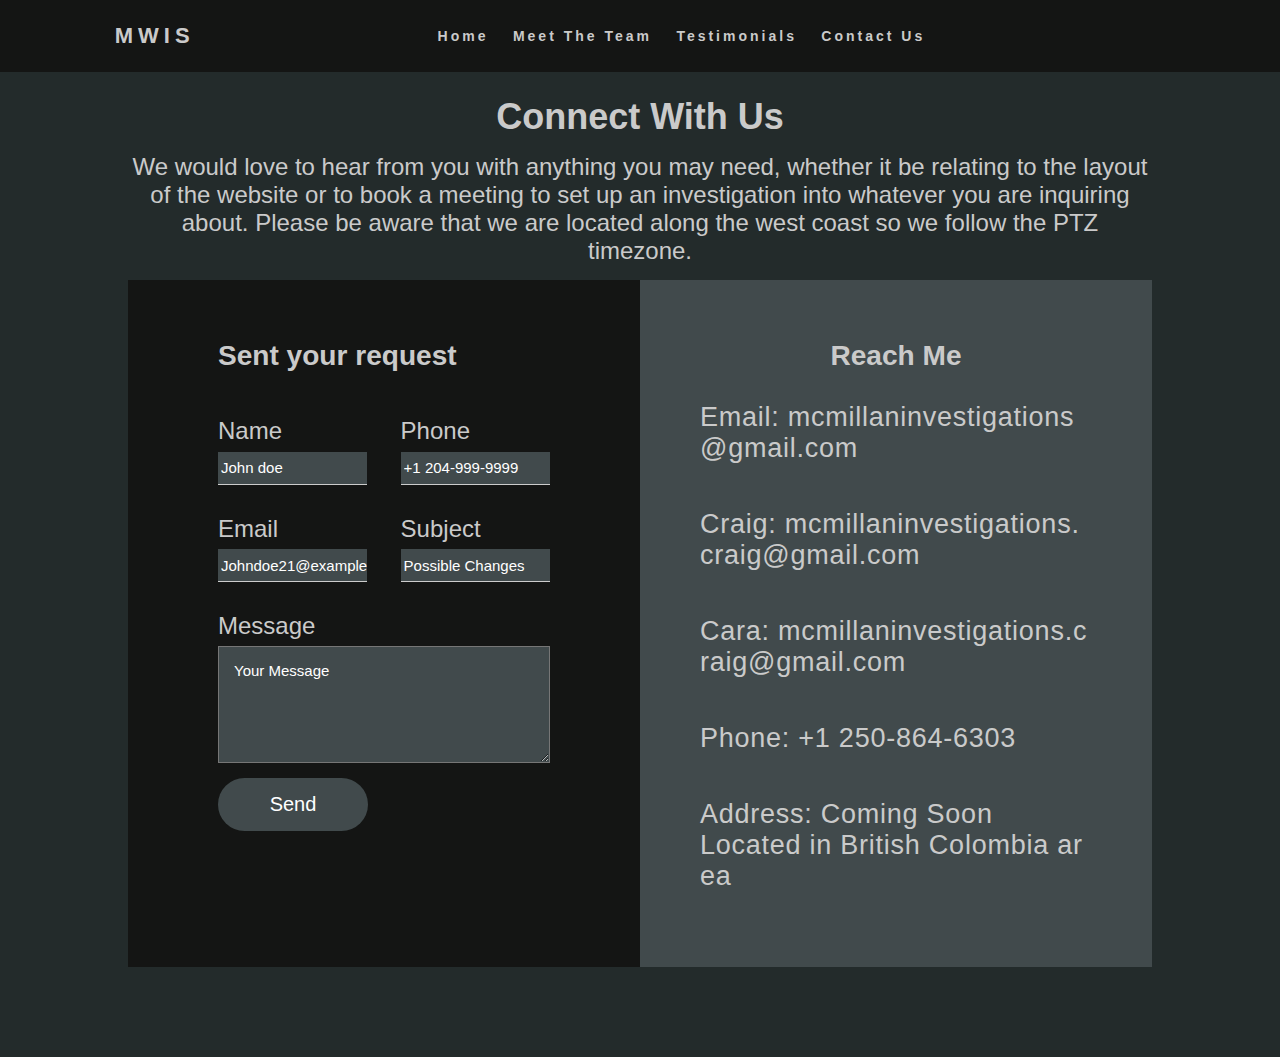
<file: html/contact-us.html>
<!DOCTYPE html>
<html lang="en">

<head>
    <meta charset="UTF-8">
    <meta http-equiv="X-UA-Compatible" content="IE=edge">
    <meta name="viewport" content="width=device-width, initial-scale=1.0">
    <!-- Title for the tab in the taskbar -->
    <title>Contact Us</title>
    <!-- importing of all of the styling for the nav menu -->
    <link rel="stylesheet" type="text/css" href="../styling/nav-styling.css" />
    <!-- inporting of all of the styling for this specific page -->
    <link rel="stylesheet" type="text/css" href="../styling/contact-us.css" />
    <!-- importing a specific font family because VScode didnt originally support it -->
    <link rel="preconnect" href="https://fonts.gstatic.com">
    <link href="https://fonts.googleapis.com/css2?family=Poppins:wght@100;200;300;400;500&display=swap"
        rel="stylesheet">
</head>

<body>
    <!-- still keep the empty header tags here because the javascript changes the inner html of them -->
    <header></header>
    <!-- script tag adds a script to this file, that links to a javascript file -->
    <script src="../javascript/nav.js"></script>
    <main>
        <!-- This portion of code is just a container that holds of the content -->
        <div id="container">
            <!-- This portion of code is just text that displays above the two containers -->
            <div id="top-text">
                <h2>Connect With Us</h2>
                <p>We would love to hear from you with anything you may need, whether it be relating to the layout of
                    the website or to
                    book a meeting to set up an investigation into whatever you are inquiring about. Please be aware
                    that we are located
                    along the west coast so we follow the PTZ timezone.
                </p>
            </div>
            <!-- This portion of code is used to hold the two containers -->
            <div id="contact-box">
                <!-- This portion of code is a container on the left hand side that holds the content-->
                <div id="contact-left">
                    <h3>Sent your request</h3>
                    <!-- This portion of code is is used to hold all of the form data and the inputs including the labels -->
                    <form>
                        <!-- This portion of code is used for input of someones name in a text box -->
                        <div id="input-row">
                            <div id="input-group">
                                <label>Name</label>
                                <input type="text" placeholder="John doe">
                            </div>
                            <!-- This portion of code is used for input of someones phone number in a text box -->
                            <div id="input-group">
                                <label>Phone</label>
                                <input type="text" placeholder="+1 204-999-9999">
                            </div>
                        </div>
                        <!-- This portion of code is used for input of someones email in a text box -->
                        <div id="input-row">
                            <div id="input-group">
                                <label>Email</label>
                                <input type="email" placeholder="Johndoe21@example.ca">
                            </div>
                            <!-- This portion of code is used for input of someones subject of the reason there are contacting in a text box -->
                            <div id="input-group">
                                <label>Subject</label>
                                <input type="text" placeholder="Possible Changes">
                            </div>
                        </div>
                        <!-- This portion of code is used for someone to write up comments based on the website -->
                        <div id="message-center">
                            <label>Message</label>
                            <textarea rows="5" placeholder="Your Message"></textarea>

                            <button type="submit">Send</button>
                        </div>
                    </form>
                </div>
                <!-- This portion of code includes a container on the right side of the screen that includes a table which is  contact information-->
                <div id="contact-right">
                    <h3>Reach Me</h3>


                    <p>Email: mcmillaninvestigations@gmail.com</p>


                    <p>Craig: mcmillaninvestigations.craig@gmail.com</p>


                    <p>Cara: mcmillaninvestigations.craig@gmail.com</p>


                    <p>Phone: +1 250-864-6303</p>


                    <p>Address: Coming Soon <br>
                        Located in British Colombia area</p>




                </div>
            </div>
        </div>
    </main>

</html>
</file>
<file: styling/nav-styling.css>
* {
  margin: 0px;
  padding: 0px;
  -webkit-box-sizing: border-box;
          box-sizing: border-box;
  font-family: Helvetica, Arial, sans-serif;
}

nav {
  display: -webkit-box;
  display: -ms-flexbox;
  display: flex;
  -ms-flex-pack: distribute;
      justify-content: space-around;
  -webkit-box-align: center;
      -ms-flex-align: center;
          align-items: center;
  min-height: 8vh;
  background-color: #141514;
  font-family: Helvetica, Arial, sans-serif;
}

.main-title {
  color: #cacaca;
  text-transform: uppercase;
  letter-spacing: 5px;
  font-size: 22px;
}

.links {
  display: -webkit-box;
  display: -ms-flexbox;
  display: flex;
  -ms-flex-pack: distribute;
      justify-content: space-around;
  width: 40%;
}

.links a {
  color: #cacaca;
  text-decoration: none;
  letter-spacing: 3px;
  font-weight: bold;
  font-size: 14px;
  margin-left: 3px;
}

.links li {
  list-style: none;
}

.links :hover {
  color: black;
  background-color: whitesmoke;
}

.links :focus {
  color: black;
  background-color: whitesmoke;
}

.options-selector {
  display: none;
  cursor: pointer;
}

.options-selector div {
  width: 25px;
  height: 3px;
  background-color: #cacaca;
  margin: 5px;
  -webkit-transition: all 0.3s ease;
  transition: all 0.3s ease;
}

@media screen and (max-width: 1024px) {
  .links {
    width: 60%;
  }
}

@media screen and (max-width: 768px) {
  body {
    overflow-x: hidden;
  }
  .links {
    position: absolute;
    right: 0px;
    height: 92vh;
    top: 8vh;
    background-color: #141514;
    display: -webkit-box;
    display: -ms-flexbox;
    display: flex;
    -webkit-box-orient: vertical;
    -webkit-box-direction: normal;
        -ms-flex-direction: column;
            flex-direction: column;
    -webkit-box-align: center;
        -ms-flex-align: center;
            align-items: center;
    width: 50%;
    -webkit-transform: translateX(100%);
            transform: translateX(100%);
    -webkit-transition: -webkit-transform 0.5s ease-in;
    transition: -webkit-transform 0.5s ease-in;
    transition: transform 0.5s ease-in;
    transition: transform 0.5s ease-in, -webkit-transform 0.5s ease-in;
    z-index: 2;
  }
  .links li {
    opacity: 0;
  }
  .options-selector {
    display: block;
  }
}

.nav-active {
  -webkit-transform: translateX(0%);
          transform: translateX(0%);
}

@-webkit-keyframes navFade {
  from {
    opacity: 0;
    -webkit-transform: translateX(50px);
            transform: translateX(50px);
  }
  to {
    opacity: 1;
    -webkit-transform: translateX(0px);
            transform: translateX(0px);
  }
}

@keyframes navFade {
  from {
    opacity: 0;
    -webkit-transform: translateX(50px);
            transform: translateX(50px);
  }
  to {
    opacity: 1;
    -webkit-transform: translateX(0px);
            transform: translateX(0px);
  }
}

.toggle .line-1 {
  -webkit-transform: rotate(-45deg) translate(-5px, 6px);
          transform: rotate(-45deg) translate(-5px, 6px);
}

.toggle .line-2 {
  opacity: 0;
}

.toggle .line-3 {
  -webkit-transform: rotate(45deg) translate(-5px, -6px);
          transform: rotate(45deg) translate(-5px, -6px);
}
</file>
<file: styling/contact-us.css>
* {
  font-family: Helvetica, Arial, sans-serif;
}

body {
  background-color: #232b2b;
}

main {
  display: -webkit-box;
  display: -ms-flexbox;
  display: flex;
  -webkit-box-pack: center;
      -ms-flex-pack: center;
          justify-content: center;
  height: auto;
  width: auto;
  margin-bottom: 7%;
}

main P {
  color: #cacaca;
}

main h2 {
  margin-bottom: -10px;
  color: #cacaca;
}

#container {
  display: -webkit-box;
  display: -ms-flexbox;
  display: flex;
  -webkit-box-orient: vertical;
  -webkit-box-direction: normal;
      -ms-flex-direction: column;
          flex-direction: column;
  margin-top: 3.5%;
  width: 80%;
  margin: 50px, auto;
  zoom: 1.5;
  height: auto;
}

#container p {
  margin-bottom: 10px;
}

#contact-box {
  background: #414a4c;
  display: -webkit-box;
  display: -ms-flexbox;
  display: flex;
}

#contact-left {
  -webkit-box-flex: 50%;
      -ms-flex: 50%;
          flex: 50%;
  padding: 40px 60px;
  background-color: #141514;
}

#contact-left h3 {
  color: #cacaca;
  font-weight: 600;
  margin-bottom: 30px;
}

#contact-right {
  display: -webkit-box;
  display: -ms-flexbox;
  display: flex;
  -webkit-box-align: center;
      -ms-flex-align: center;
          align-items: center;
  -webkit-box-orient: vertical;
  -webkit-box-direction: normal;
      -ms-flex-direction: column;
          flex-direction: column;
  -webkit-box-flex: 50%;
      -ms-flex: 50%;
          flex: 50%;
  padding: 40px;
  background: #414a4c;
  color: #cacaca;
}

#contact-right h1 {
  color: #fff;
  font-weight: 600;
  margin-bottom: 30px;
}

#contact-right p {
  -ms-flex-item-align: start;
      align-self: flex-start;
  padding-top: 20px;
  color: #cacaca;
  letter-spacing: 0.5px;
  word-break: break-all;
  font-size: large;
}

#input-row {
  display: -webkit-box;
  display: -ms-flexbox;
  display: flex;
  -webkit-box-pack: justify;
      -ms-flex-pack: justify;
          justify-content: space-between;
  margin-bottom: 20px;
}

#input-row #input-group {
  -ms-flex-preferred-size: 45%;
      flex-basis: 45%;
}

input {
  width: 100%;
  border: none;
  border-bottom: 1px solid #ccc;
  outline: none;
  padding-bottom: 5px;
  background-color: #414a4c;
  padding-top: 5px;
  padding-left: 2px;
  color: #fff;
  font-size: x-small;
}

label {
  margin-bottom: 4px;
  display: block;
  color: #cacaca;
}

::-webkit-input-placeholder {
  color: #fff;
  font-size: x-small;
}

:-ms-input-placeholder {
  color: #fff;
  font-size: x-small;
}

::-ms-input-placeholder {
  color: #fff;
  font-size: x-small;
}

::placeholder {
  color: #fff;
  font-size: x-small;
}

textarea {
  background-color: #414a4c;
  color: #fff;
  padding-left: 5px;
  padding-top: 2px;
  outline: none;
  padding: 10px;
  -webkit-box-sizing: border-box;
          box-sizing: border-box;
  font-size: x-small;
}

button {
  background: #414a4c;
  width: 100px;
  border: none;
  outline: none;
  color: #fff;
  height: 35px;
  border-radius: 30px;
  margin-top: 10px;
}

#message-center {
  display: -webkit-box;
  display: -ms-flexbox;
  display: flex;
  -webkit-box-orient: vertical;
  -webkit-box-direction: normal;
      -ms-flex-direction: column;
          flex-direction: column;
}

#top-text {
  display: -webkit-box;
  display: -ms-flexbox;
  display: flex;
  -webkit-box-pack: center;
      -ms-flex-pack: center;
          justify-content: center;
  -webkit-box-align: center;
      -ms-flex-align: center;
          align-items: center;
  -webkit-box-orient: vertical;
  -webkit-box-direction: normal;
      -ms-flex-direction: column;
          flex-direction: column;
  margin-top: -2%;
  text-align: center;
}

#top-text h2 {
  margin-bottom: 10px;
}

@media screen and (max-width: 1040px) {
  #contact-box {
    background: #414a4c;
    display: -webkit-box;
    display: -ms-flexbox;
    display: flex;
    -webkit-box-orient: vertical;
    -webkit-box-direction: normal;
        -ms-flex-direction: column;
            flex-direction: column;
  }
  #contact-left {
    padding-left: 5%;
    padding-right: 5%;
  }
}
</file>
